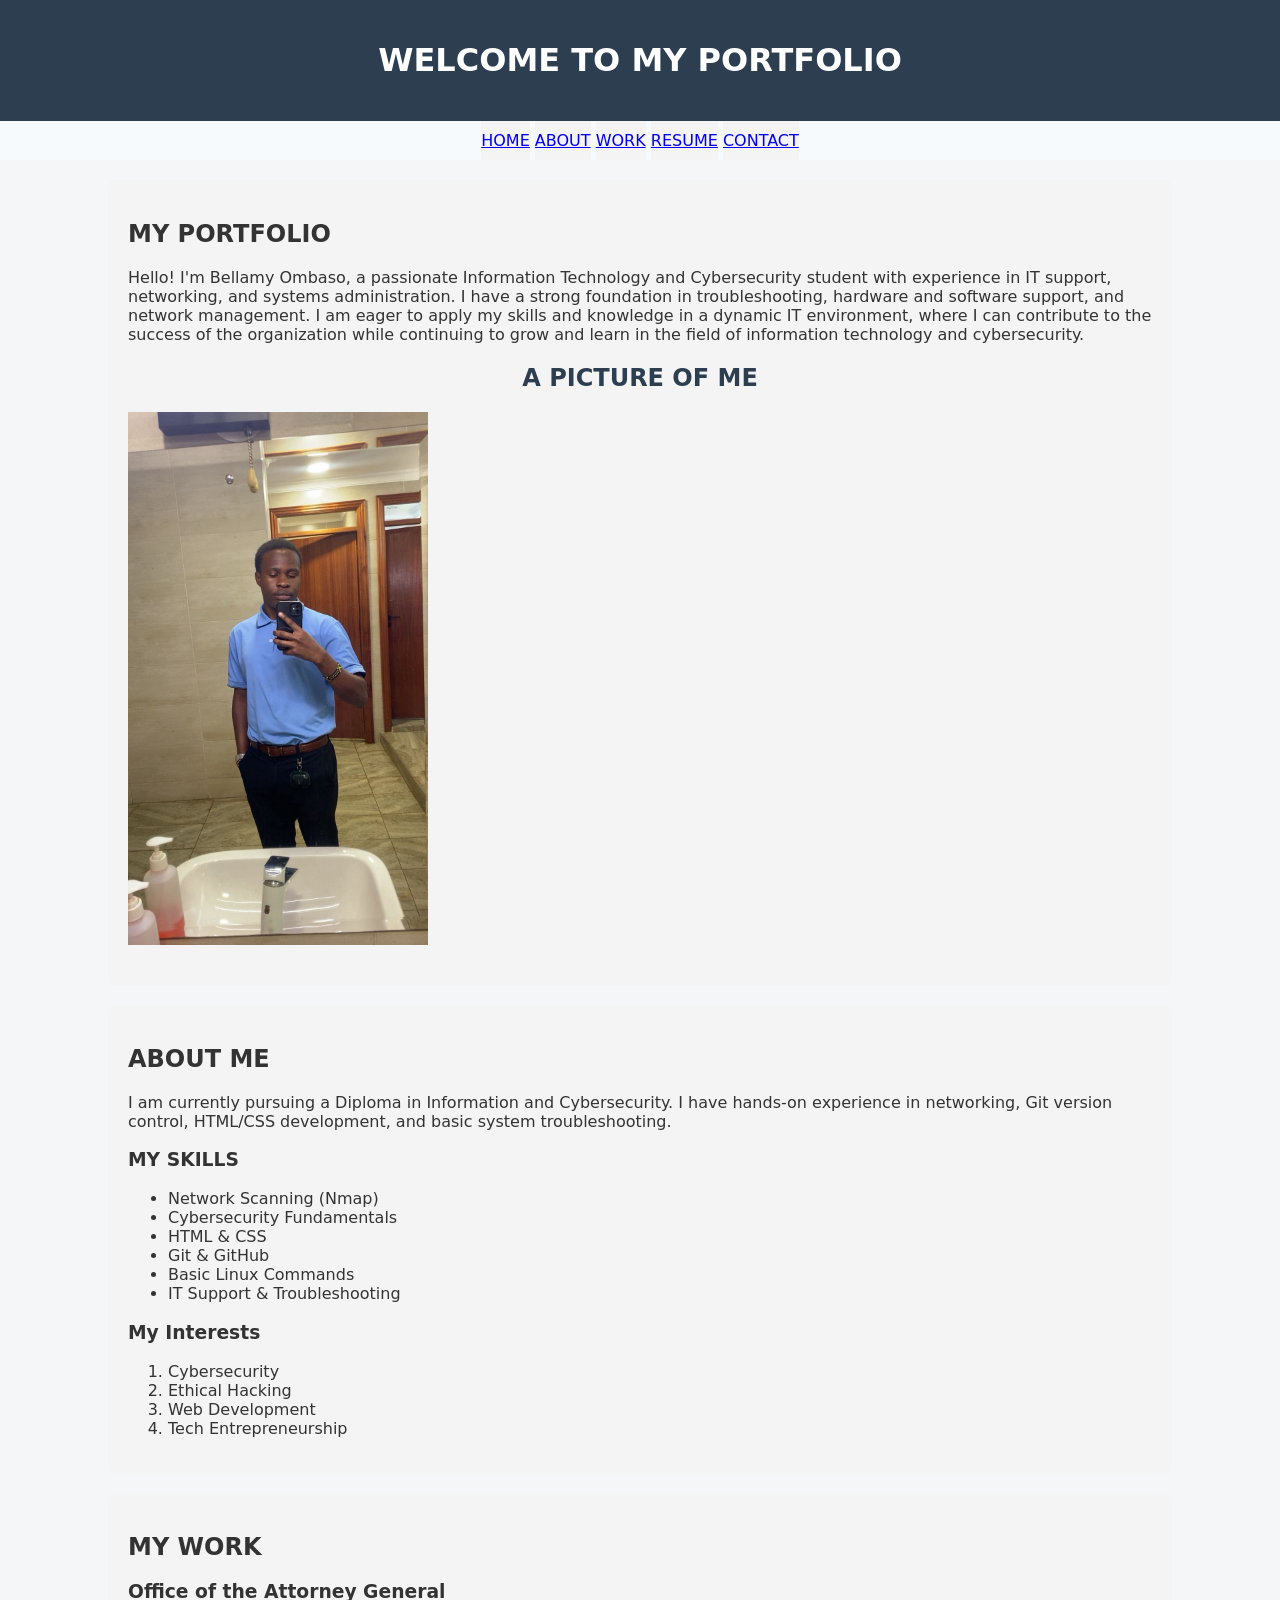
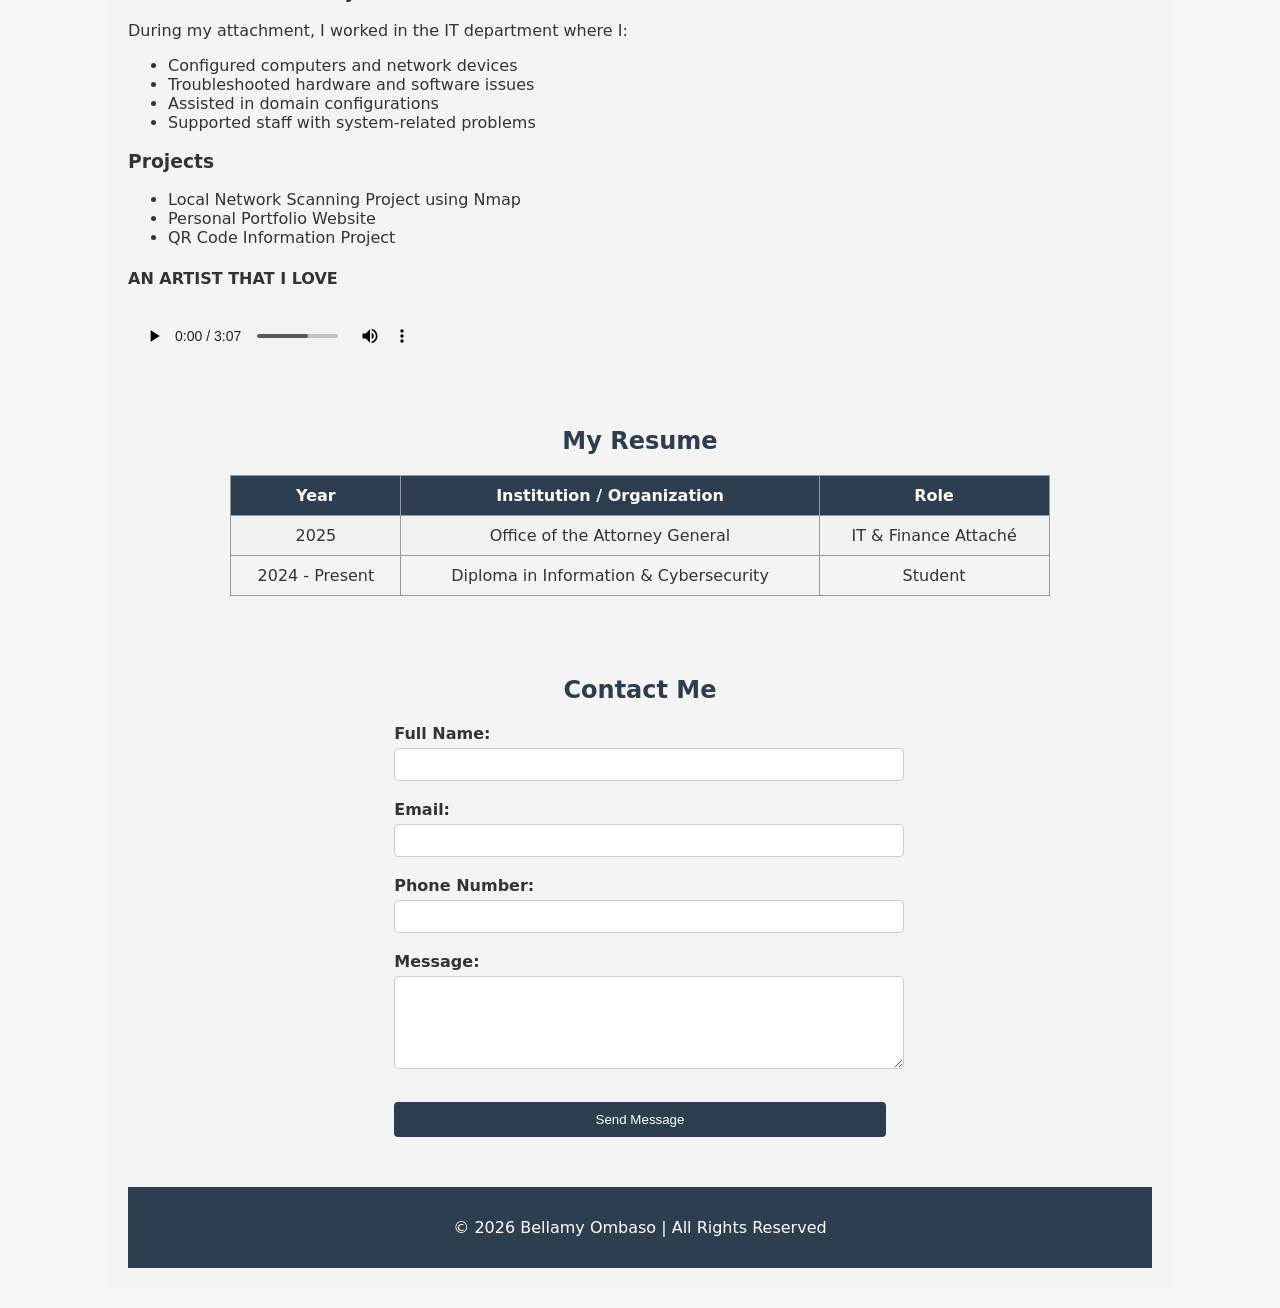
<file: index.html>
<!DOCTYPE html>
<html lang="en">
<head>
    
    <meta charset="UTF-8">
    <meta name="viewport" content="width=device-width, initial-scale=1.0">
    <title>MY PORTFOLIO</title>
    <link rel="stylesheet" href="ASSETS/css/style.css">
   
</head>
<header>
    <h1>WELCOME TO MY PORTFOLIO</h1>
</header>
<nav>
    <ul class="navbar">
        <li><a href="#HOME">HOME</a></li>
        <li><a href="#ABOUT">ABOUT</a></li>
        <li><a href="#WORK">WORK</a></li>
        <li><a href="#RESUME">RESUME</a></li>
        <li><a href="#CONTACT">CONTACT</a></li>
    </ul>
</nav>
<body>
    <section id="HOME">
        <h1>MY PORTFOLIO</h1>
        <p>       Hello! I'm Bellamy Ombaso, a passionate Information Technology and Cybersecurity student 
            with experience in IT support, networking, and systems administration. I have a strong foundation in troubleshooting, hardware and software support, and network management. I am eager to apply my skills and knowledge in a dynamic IT environment, where I can contribute to the success of the organization while continuing to grow and learn in the field of information technology and cybersecurity.
        </p>
        <h2>A PICTURE OF ME</h2>
        <img src="ASSETS/images/my picture.jpeg" alt="My Picture" width="300px">
        </p>
    </section>
    <section id="ABOUT">
        <h1>ABOUT ME</h1>
        <p> I am currently pursuing a Diploma in Information and Cybersecurity.
            I have hands-on experience in networking, Git version control, 
            HTML/CSS development, and basic system troubleshooting.</p>
            <h3>MY SKILLS</h3>
            <ul>
            <li>Network Scanning (Nmap)</li>
            <li>Cybersecurity Fundamentals</li>
            <li>HTML & CSS</li>
            <li>Git & GitHub</li>
            <li>Basic Linux Commands</li>
            <li>IT Support & Troubleshooting</li>
        </ul>

        <h3>My Interests</h3>
        <ol>
            <li>Cybersecurity</li>
            <li>Ethical Hacking</li>
            <li>Web Development</li>
            <li>Tech Entrepreneurship</li>
        </ol>
        </section>
        <section id="WORK">
            <h1>MY WORK</h1>  
        <article>
            <h3>Office of the Attorney General</h3>
            <p>
                During my attachment, I worked in the IT department where I:
            </p>
            <ul>
                <li>Configured computers and network devices</li>
                <li>Troubleshooted hardware and software issues</li>
                <li>Assisted in domain configurations</li>
                <li>Supported staff with system-related problems</li>
            </ul>
        </article>

        <article>
            <h3>Projects</h3>
            <ul>
                <li>Local Network Scanning Project using Nmap</li>
                <li>Personal Portfolio Website</li>
                <li>QR Code Information Project</li>
            </ul>
        </article>
        <article>
            <h4>AN ARTIST THAT I LOVE</h4>
            <audio controls src="ASSETS/audio/Vybz Kartel.- Money Tree (lyrics) [k41SVdr5cBg].mp3">
            </audio>
        </article>
            <section id="resume">
        <h2>My Resume</h2>
        <table Border="1">
            <tr>
                <th>Year</th>
                <th>Institution / Organization</th>
                <th>Role</th>
            </tr>
            <tr>
                <td>2025</td>
                <td>Office of the Attorney General</td>
                <td>IT & Finance Attaché</td>
            </tr>
            <tr>
                <td>2024 - Present</td>
                <td>Diploma in Information & Cybersecurity</td>
                <td>Student</td>
            </tr>
        </table>
    </section>
    <section id="contact">
        <h2>Contact Me</h2>

        <form>
            <label>Full Name:</label><br>
            <input type="text" name="fullname" required><br><br>

            <label>Email:</label><br>
            <input type="email" name="email" required><br><br>

            <label>Phone Number:</label><br>
            <input type="tel" name="phone" required><br><br>

            <label>Message:</label><br>
            <textarea name="message" rows="5" cols="30"></textarea><br><br>
            <input type="submit" value="Send Message">
        </form>
    </section>
    <footer>
        <p>© 2026 Bellamy Ombaso | All Rights Reserved</p>
    </footer>
        
    
    </body>
</file>
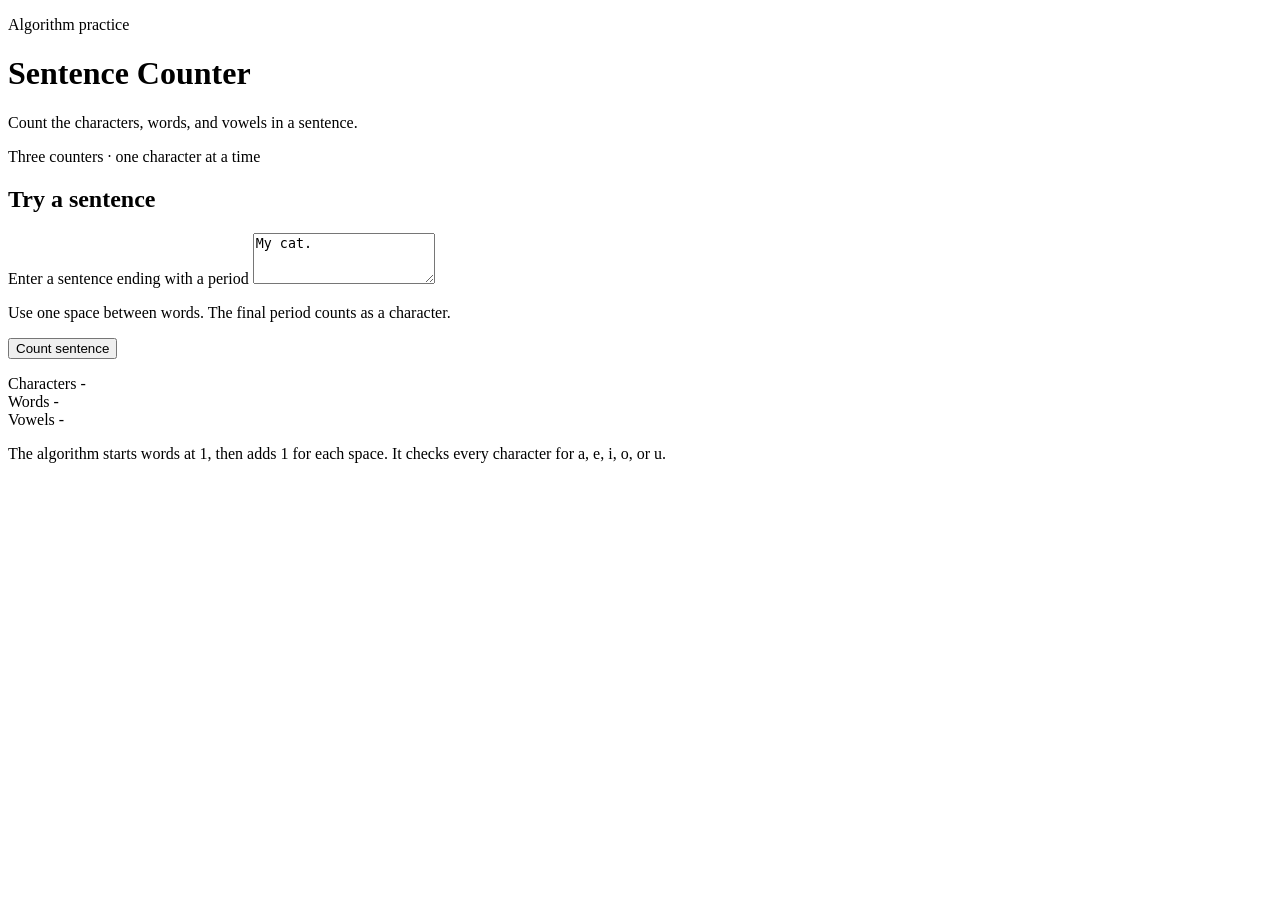
<file: Algorithms and its elements.html>
<!doctype html>
<html lang="en">
  <head>
    <meta charset="UTF-8" />
    <meta name="viewport" content="width=device-width, initial-scale=1.0" />
    <title>Sentence Counter</title>
  </head>
  <body>
    <header class="page-header">
      <div class="page-width">
        <p class="eyebrow">Algorithm practice</p>
        <h1>Sentence Counter</h1>
        <p>Count the characters, words, and vowels in a sentence.</p>
      </div>
    </header>

    <main class="page-width">
      <section class="exercise" aria-labelledby="exercise-title">
        <div class="exercise-heading">
          <p class="step-label">Three counters · one character at a time</p>
          <h2 id="exercise-title">Try a sentence</h2>
        </div>

        <form id="sentenceForm">
          <label for="sentenceInput"
            >Enter a sentence ending with a period</label
          >
          <textarea id="sentenceInput" rows="3" required spellcheck="false">
My cat.</textarea
          >
          <p class="hint">
            Use one space between words. The final period counts as a character.
          </p>
          <button type="submit">Count sentence</button>
          <p class="message" id="message" role="status" aria-live="polite"></p>
        </form>
      </section>

      <section class="results" aria-label="Sentence results">
        <div class="result">
          <span>Characters</span>
          <output id="characterResult">-</output>
        </div>
        <div class="result">
          <span>Words</span>
          <output id="wordResult">-</output>
        </div>
        <div class="result">
          <span>Vowels</span>
          <output id="vowelResult">-</output>
        </div>
      </section>

      <p class="algorithm-note">
        The algorithm starts words at 1, then adds 1 for each space. It checks
        every character for a, e, i, o, or u.
      </p>
    </main>

    <script>
      const form = document.querySelector("#sentenceForm");
      const sentenceInput = document.querySelector("#sentenceInput");
      const message = document.querySelector("#message");

      form.addEventListener("submit", (event) => {
        event.preventDefault();
        const sentence = sentenceInput.value;
        message.textContent = "";

        if (sentence.length < 2 || !sentence.endsWith(".")) {
          message.textContent =
            "Please enter a sentence that ends with a period.";
          return;
        }

        if (
          sentence.startsWith(" ") ||
          sentence.includes("  ") ||
          sentence[sentence.length - 2] === " "
        ) {
          message.textContent =
            "Use one space between words, with no space before the period.";
          return;
        }

        let characterCount = 0;
        let wordCount = 1;
        let vowelCount = 0;

        for (const character of sentence) {
          characterCount += 1;

          if ("aeiou".includes(character.toLowerCase())) {
            vowelCount += 1;
          }

          if (character === " ") {
            wordCount += 1;
          }
        }

        document.querySelector("#characterResult").textContent = characterCount;
        document.querySelector("#wordResult").textContent = wordCount;
        document.querySelector("#vowelResult").textContent = vowelCount;
      });
    </script>
  </body>
</html>
</file>
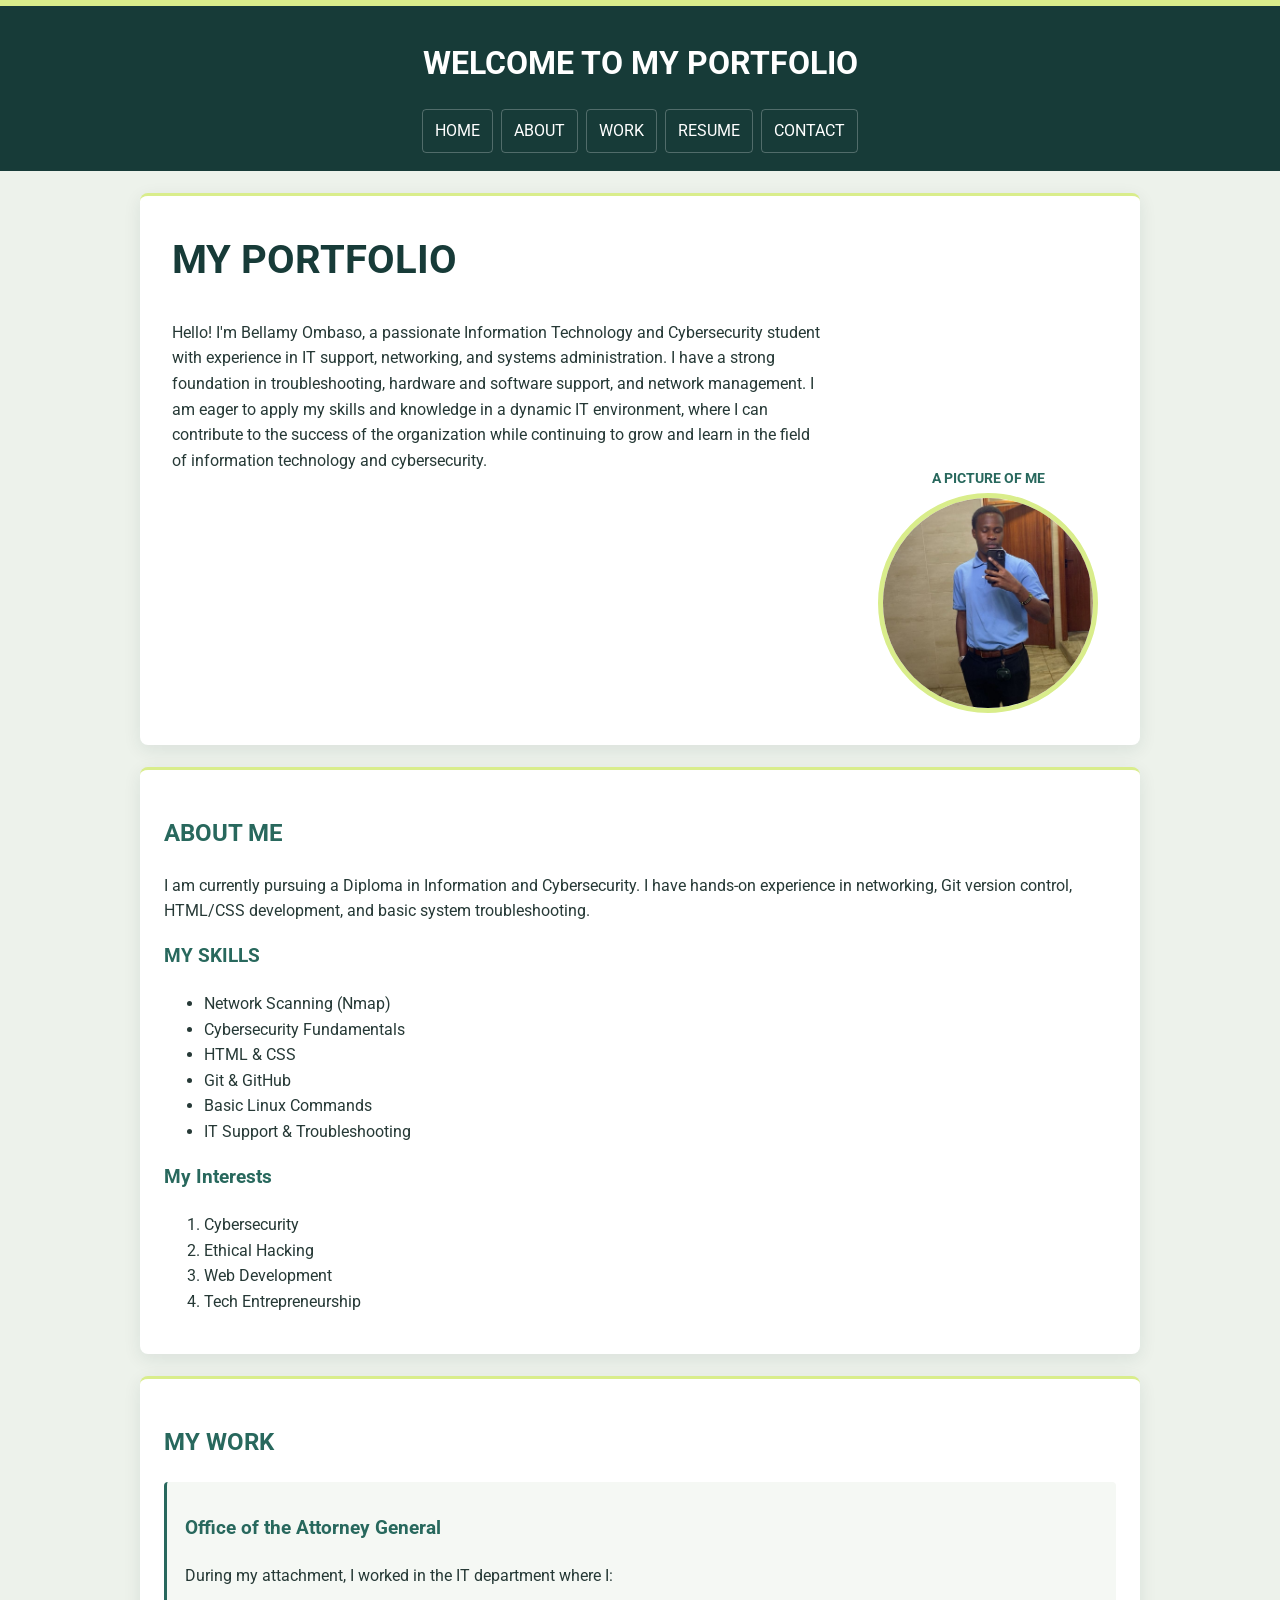
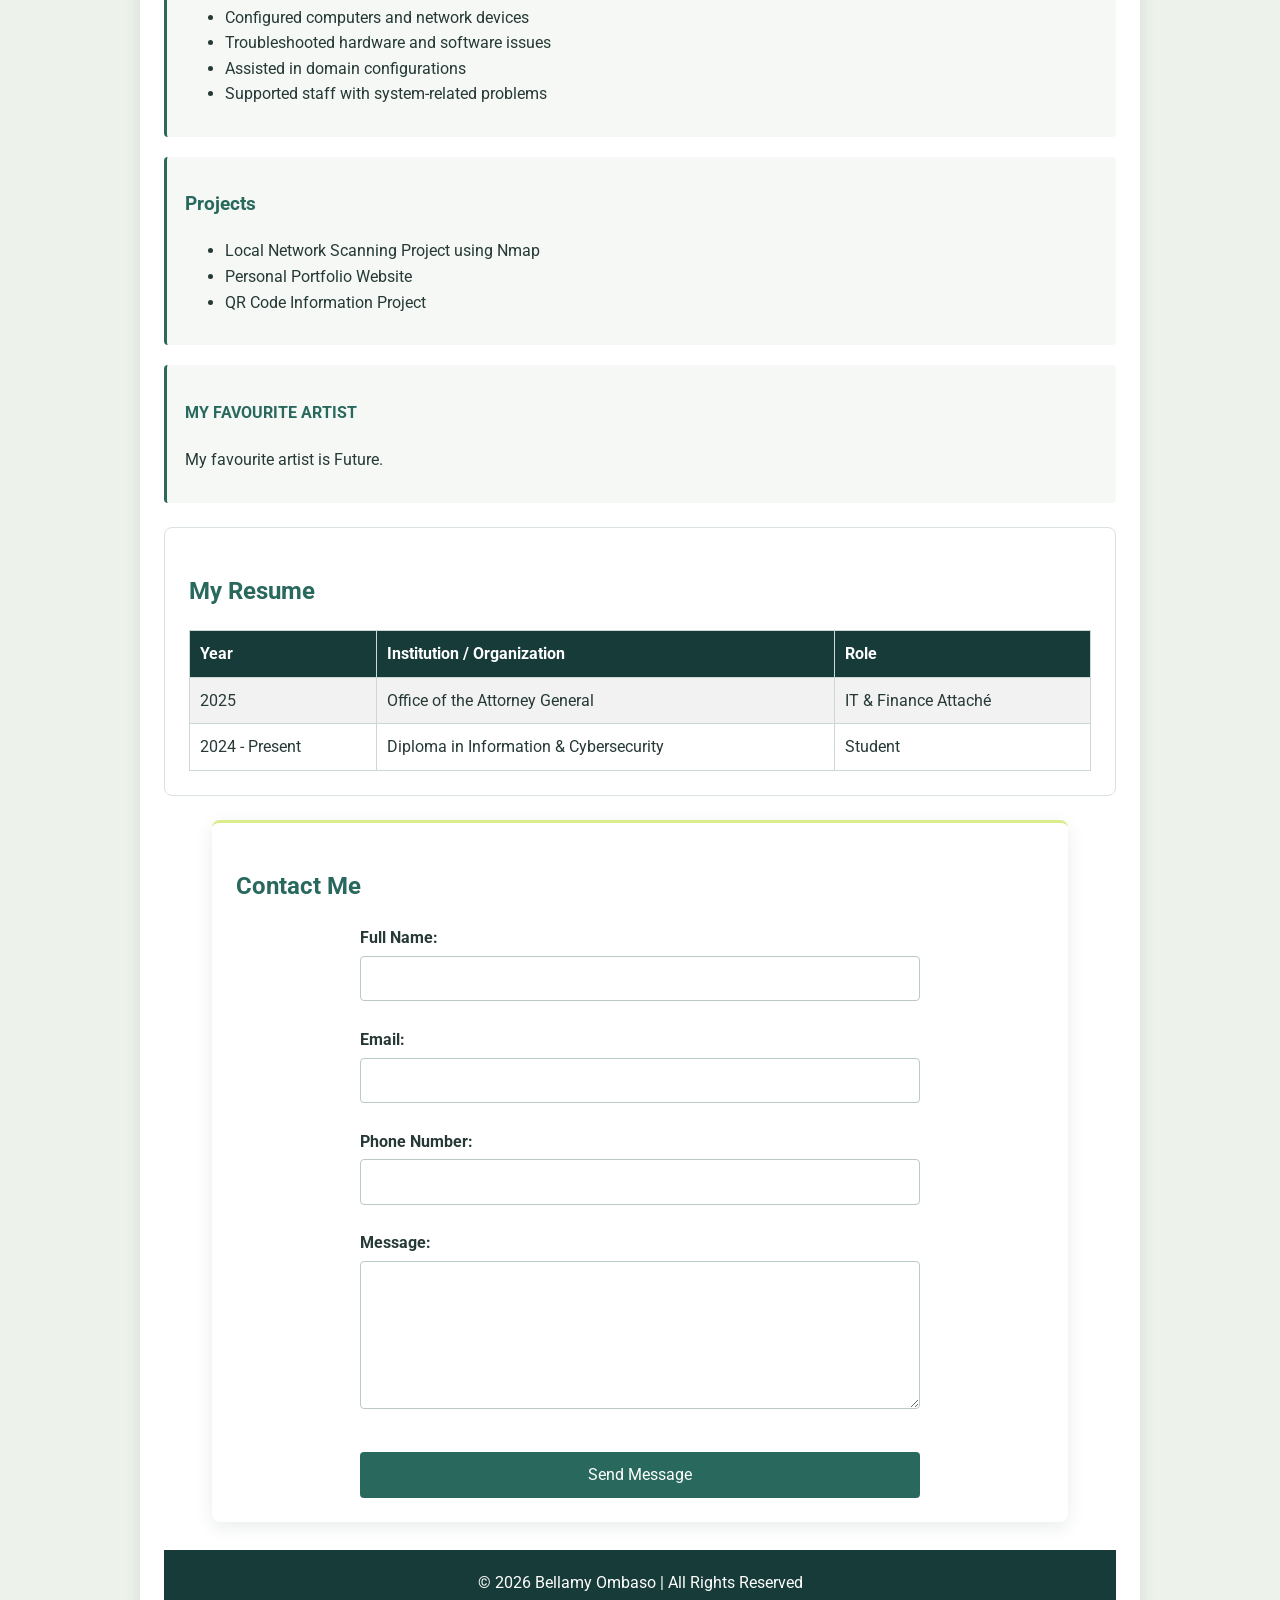
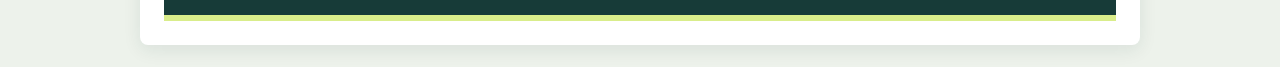
<file: Bellamysportfolio.html>
<!DOCTYPE html>
<html lang="en">
<head>
    
    <meta charset="UTF-8">
    <meta name="viewport" content="width=device-width, initial-scale=1.0">
    <title>MY PORTFOLIO</title>
    <link rel="stylesheet" href="ASSETS/css/style.css">
    <link rel="stylesheet" href="styles.css">
   
</head>
<header class="site-header">
    <h1>WELCOME TO MY PORTFOLIO</h1>
</header>
<nav class="site-nav">
    <ul class="navbar">
        <li><a href="#HOME">HOME</a></li>
        <li><a href="#ABOUT">ABOUT</a></li>
        <li><a href="#WORK">WORK</a></li>
        <li><a href="#RESUME">RESUME</a></li>
        <li><a href="#CONTACT">CONTACT</a></li>
    </ul>
</nav>
<body>
    <section id="HOME" class="page-section intro-section">
        <h1>MY PORTFOLIO</h1>
        <p>       Hello! I'm Bellamy Ombaso, a passionate Information Technology and Cybersecurity student 
            with experience in IT support, networking, and systems administration. I have a strong foundation in troubleshooting, hardware and software support, and network management. I am eager to apply my skills and knowledge in a dynamic IT environment, where I can contribute to the success of the organization while continuing to grow and learn in the field of information technology and cybersecurity.
        </p>
        <h2>A PICTURE OF ME</h2>
        <img src="ASSETS/images/my picture.jpeg" alt="My Picture" width="300px">
        </p>
    </section>
    <section id="ABOUT" class="page-section">
        <h1>ABOUT ME</h1>
        <p> I am currently pursuing a Diploma in Information and Cybersecurity.
            I have hands-on experience in networking, Git version control, 
            HTML/CSS development, and basic system troubleshooting.</p>
            <h3>MY SKILLS</h3>
            <ul>
            <li>Network Scanning (Nmap)</li>
            <li>Cybersecurity Fundamentals</li>
            <li>HTML & CSS</li>
            <li>Git & GitHub</li>
            <li>Basic Linux Commands</li>
            <li>IT Support & Troubleshooting</li>
        </ul>

        <h3>My Interests</h3>
        <ol>
            <li>Cybersecurity</li>
            <li>Ethical Hacking</li>
            <li>Web Development</li>
            <li>Tech Entrepreneurship</li>
        </ol>
        </section>
        <section id="WORK" class="page-section">
            <h1>MY WORK</h1>  
        <article>
            <h3>Office of the Attorney General</h3>
            <p>
                During my attachment, I worked in the IT department where I:
            </p>
            <ul>
                <li>Configured computers and network devices</li>
                <li>Troubleshooted hardware and software issues</li>
                <li>Assisted in domain configurations</li>
                <li>Supported staff with system-related problems</li>
            </ul>
        </article>

        <article>
            <h3>Projects</h3>
            <ul>
                <li>Local Network Scanning Project using Nmap</li>
                <li>Personal Portfolio Website</li>
                <li>QR Code Information Project</li>
            </ul>
        </article>
        <article>
            <h4>MY FAVOURITE ARTIST</h4>
            <p>My favourite artist is Future.</p>
        </article>
            <section id="resume" class="page-section resume-section">
        <h2>My Resume</h2>
        <table Border="1">
            <tr>
                <th>Year</th>
                <th>Institution / Organization</th>
                <th>Role</th>
            </tr>
            <tr>
                <td>2025</td>
                <td>Office of the Attorney General</td>
                <td>IT & Finance Attaché</td>
            </tr>
            <tr>
                <td>2024 - Present</td>
                <td>Diploma in Information & Cybersecurity</td>
                <td>Student</td>
            </tr>
        </table>
    </section>
    <section id="contact" class="page-section contact-section">
        <h2>Contact Me</h2>

        <form>
            <label>Full Name:</label><br>
            <input type="text" name="fullname" required><br><br>

            <label>Email:</label><br>
            <input type="email" name="email" required><br><br>

            <label>Phone Number:</label><br>
            <input type="tel" name="phone" required><br><br>

            <label>Message:</label><br>
            <textarea name="message" rows="5" cols="30"></textarea><br><br>
            <input type="submit" value="Send Message">
        </form>
    </section>
    <footer class="site-footer">
        <p>© 2026 Bellamy Ombaso | All Rights Reserved</p>
    </footer>
    </body>
</file>
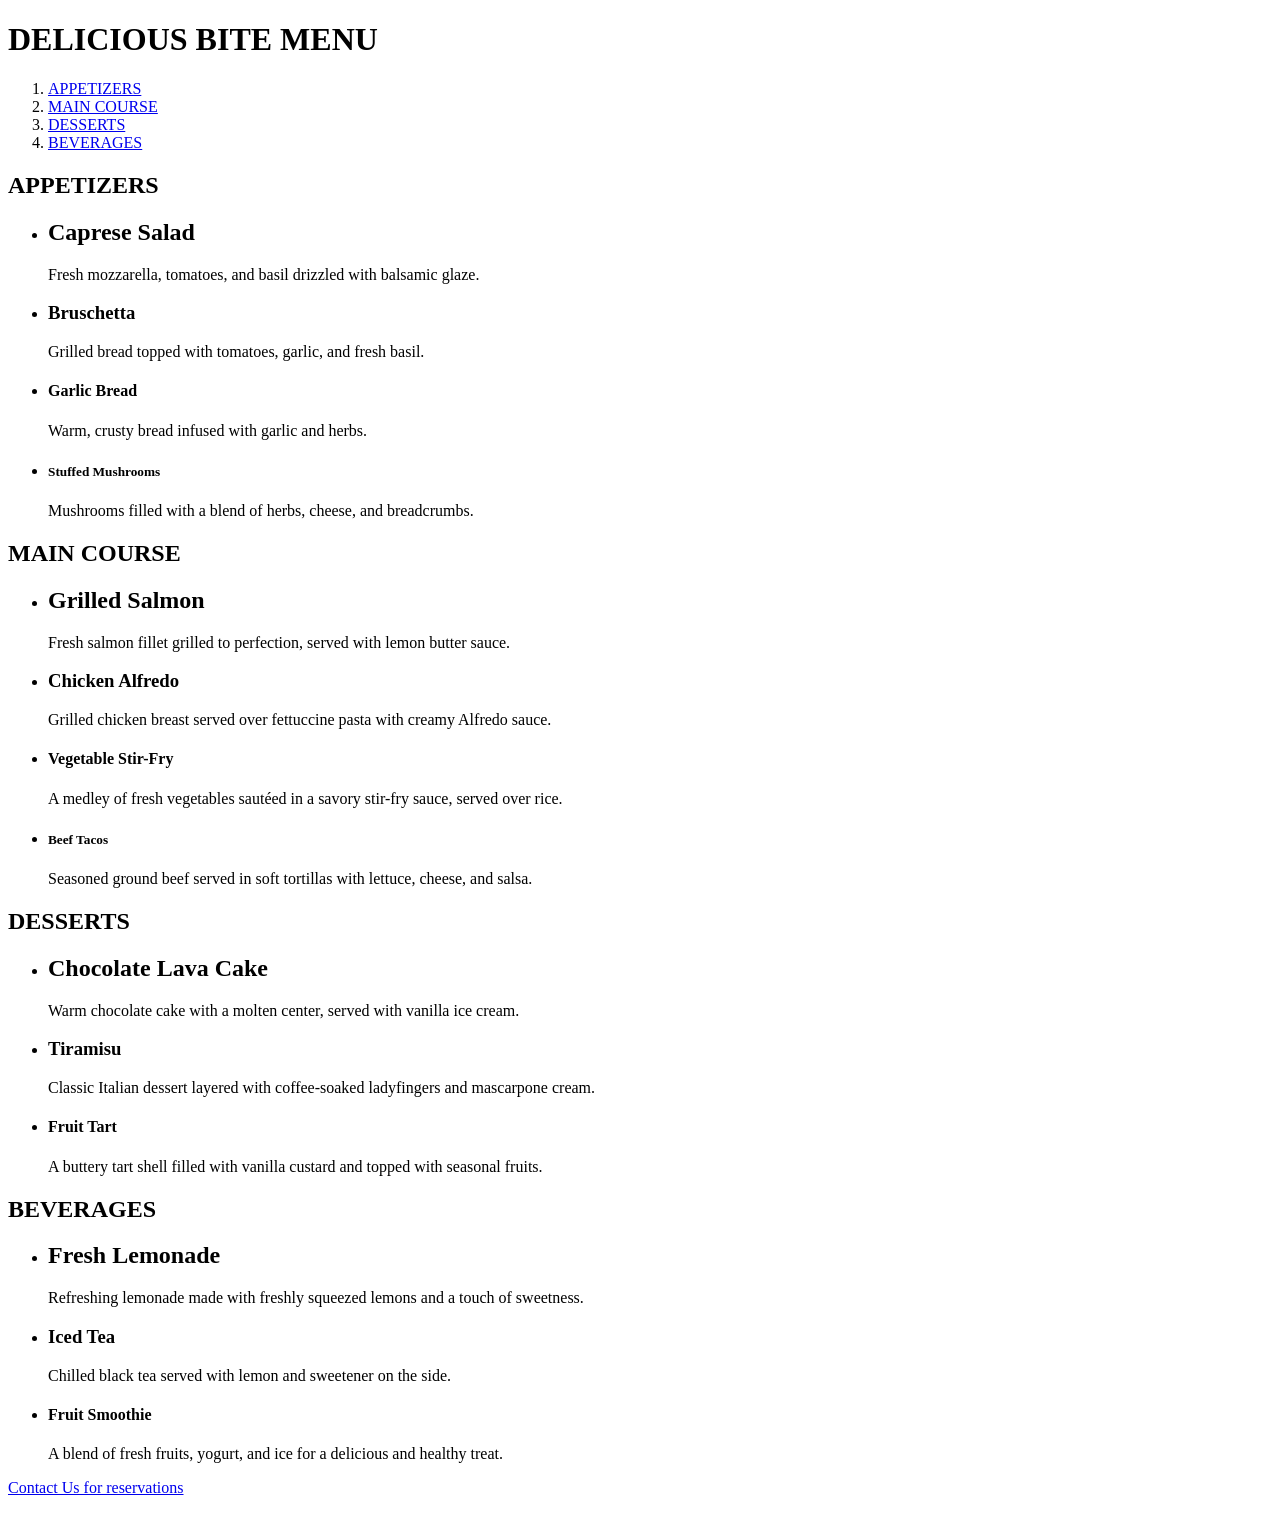
<file: menu.html>
<!DOCTYPE html>
<html lang="en">
<head>
    <meta charset="UTF-8">
    <meta name="viewport" content="width=device-width, initial-scale=1.0">
    <title>DELICIOUS BITE RESTAURANT</title>
</html>
<body>
    <header>
        <h1>DELICIOUS BITE MENU</h1>
    </header>
    <ol>
        <li><a href="#APPETIZER">APPETIZERS</a></li>
        <li><a href="#MAIN COURSE">MAIN COURSE</a></li>
        <li><a href="#DESSERTS">DESSERTS</a></li>
        <li><a href="#BEVERAGES">BEVERAGES</a></li>

    </ol>
    <section id="APPETIZERS">
        <h1>APPETIZERS</h1>
        <ul>
            <li>
                <h2>Caprese Salad</h2>
                <p>Fresh mozzarella, tomatoes, and basil drizzled with balsamic glaze.</p>
            
            </li>
            </ul>
            <ul>
                <li>
                    <h3>Bruschetta</h3>
                    <p>Grilled bread topped with tomatoes, garlic, and fresh basil.</p>
                </li>
        </ul>
        <ul>
            <li>
                <h4>Garlic Bread</h4>
                <p>Warm, crusty bread infused with garlic and herbs.</p>
            </li>
        </ul>
        <ul>
            <li>
                <h5>Stuffed Mushrooms</h5>
                <p>Mushrooms filled with a blend of herbs, cheese, and breadcrumbs.</p>
            </li>
        </ul>
    
    </section>
    <section id="MAIN COURSE">
        <h1>MAIN COURSE</h1>
        <ul>
            <li>
                <h2>Grilled Salmon</h2>
                <p>Fresh salmon fillet grilled to perfection, served with lemon butter sauce.</p>
            </li>
        </ul>
        <ul>
            <li>
                <h3>Chicken Alfredo</h3>
                <p>Grilled chicken breast served over fettuccine pasta with creamy Alfredo sauce.</p>
            </li>
        </ul>
        <ul>
            <li>
                <h4>Vegetable Stir-Fry</h4>
                <p>A medley of fresh vegetables sautéed in a savory stir-fry sauce, served over rice.</p>
            </li>
        </ul>
        <ul>
            <li>
                <h5>Beef Tacos</h5>
                <p>Seasoned ground beef served in soft tortillas with lettuce, cheese, and salsa.</p>
            </li>
        </ul>
    </section>
    <section id="DESSERTS">
        <h1>DESSERTS</h1>
        <ul>
            <li>
                <h2>Chocolate Lava Cake</h2>
                <p>Warm chocolate cake with a molten center, served with vanilla ice cream.</p>
            </li>
        </ul>
        <ul>
            <li>
                <h3>Tiramisu</h3>
                <p>Classic Italian dessert layered with coffee-soaked ladyfingers and mascarpone cream.</p>
            </li>
        </ul>
        <ul>
            <li>
                <h4>Fruit Tart</h4>
                <p>A buttery tart shell filled with vanilla custard and topped with seasonal fruits.</p>
            </li>
        </ul>
    </section>
    <section id="BEVERAGES">
        <h1>BEVERAGES</h1>
        <ul>
            <li>
                <h2>Fresh Lemonade</h2>
                <p>Refreshing lemonade made with freshly squeezed lemons and a touch of sweetness.</p>
            </li>
        </ul>
        <ul>
            <li>
                <h3>Iced Tea</h3>
                <p>Chilled black tea served with lemon and sweetener on the side.</p>
            </li>
        </ul>
        <ul>
            <li>
                <h4>Fruit Smoothie</h4>
                <p>A blend of fresh fruits, yogurt, and ice for a delicious and healthy treat.</p>
            </li>
        </ul>
    <p><a href="contact.html">Contact Us for reservations</a></p>

</body>
</file>
<file: ASSETS/css/style.css>
/* General page styling */
body {
    font-family:system-ui, -apple-system, BlinkMacSystemFont, 'Segoe UI', Roboto, Oxygen, Ubuntu, Cantarell, 'Open Sans', 'Helvetica Neue', sans-serif;
    background-color: #f4f6f8;
    margin: 0;
    color: #333;
}
.navbar li{
    display: inline;
    background-color:#f4f4f4;
    padding: 10px 0;
}
nav{
    background-color: #f6fafd;
    padding: 10px 0;
    text-align: center;
}
.nav-list li {
    display: block;   /* INLINE NAVBAR */
    margin: 0 15px;
    text-align: center;
}
nav ul {
    list-style: none;
    padding: 0;
    margin: 0;
    text-align: center;
}
.nav-list a {
    color: white;
    text-decoration: none;
    font-weight: bold;

}
nav ul li a:hover {
    color: #f1c40f;
}

header{
    background-color: #2c3e50;
    color: white;
    text-align: center;
    padding: 20px 0;
}
/* Section styling */
section {
    background-color: #f4f4f4;
    width: 80%;
    margin: 20px auto;
    padding: 20px;
    border-radius: 8px;
}
h2 {
    text-align: center;
    color: #2c3e50;
}

/* Resume Table */
table {
    width: 100%;
    border-collapse: collapse;
    margin-top: 15px;
}

th, td {
    border: 1px solid #999;
    padding: 10px;
    text-align: center;
}

th {
    background-color: #2c3e50;
    color: white;
}

tr:nth-child(even) {
    background-color: #f2f2f2;
}

/* Contact Form */
form {
    width: 60%;
    margin: auto;
}

label {
    font-weight: bold;
}

input, textarea {
    width: 100%;
    padding: 8px;
    margin-top: 5px;
    border-radius: 4px;
    border: 1px solid #ccc;
}

input[type="submit"] {
    background-color: #2c3e50;
    color: white;
    border: none;
    padding: 10px;
    cursor: pointer;
    margin-top: 10px;
}

input[type="submit"]:hover {
    background-color: #f1c40f;
    color: black;
}

/* Footer */
footer {
    background-color: #2c3e50;
    color: white;
    text-align: center;
    padding: 15px;
    margin-top: 30px;
}
</file>
<file: styles.css>
/* Roboto keeps the page simple and easy to read. */
@import url("https://fonts.googleapis.com/css2?family=Roboto:wght@400;500;700&display=swap");

*,
*::before,
*::after {
  box-sizing: border-box;
}

body {
  background: #f1f5f4;
  color: #26383c;
  font-family: "Roboto", Arial, sans-serif;
  line-height: 1.6;
}

/* Page title and inline navigation */
.site-header {
  background: #1f454c;
  color: white;
  padding: 24px 16px 12px;
  text-align: center;
}

.site-header h1 {
  margin: 0;
  font-size: 1.8rem;
}

.site-nav {
  background: #1f454c;
  padding: 8px 12px 18px;
  text-align: center;
}

.navbar {
  align-items: center;
  display: flex;
  flex-wrap: wrap;
  gap: 8px;
  justify-content: center;
}

.navbar li {
  background: transparent;
  display: block;
  padding: 0;
}

.navbar a {
  border-radius: 4px;
  color: white;
  display: block;
  padding: 8px 12px;
  text-decoration: none;
}

.navbar a:hover,
.navbar a:focus {
  background: #34737a;
  color: white;
}

/* Main page sections */
.page-section {
  background: white;
  border-radius: 8px;
  box-shadow: 0 3px 12px rgba(31, 69, 76, 0.08);
  margin: 22px auto;
  max-width: 1000px;
  padding: 24px;
  width: 90%;
}

.page-section h1,
.page-section h2,
.page-section h3,
.page-section h4 {
  color: #1f5961;
}

.page-section h1,
.page-section h2 {
  text-align: left;
}

.intro-section img {
  border: 4px solid #e3efec;
  border-radius: 8px;
  display: block;
  height: auto;
  max-width: 100%;
}

#WORK article {
  border-left: 3px solid #55a39a;
  margin: 20px 0;
  padding: 4px 0 4px 16px;
}

.resume-section {
  overflow-x: auto;
}

table {
  border-collapse: collapse;
  width: 100%;
}

th,
td {
  border: 1px solid #cbd8d5;
  padding: 10px;
  text-align: left;
}

th {
  background: #1f5961;
  color: white;
}

form {
  margin: 0 auto;
  max-width: 560px;
  width: 100%;
}

input,
textarea {
  border: 1px solid #b9cac6;
  border-radius: 4px;
  font: inherit;
  padding: 9px;
}

input[type="submit"] {
  background: #1f5961;
  color: white;
  cursor: pointer;
  padding: 10px 16px;
}

input[type="submit"]:hover {
  background: #34737a;
}

.site-footer {
  background: #1f454c;
  color: white;
  margin-top: 28px;
  padding: 16px;
  text-align: center;
}

.site-footer p {
  margin: 0;
}

/* Keep the page comfortable on phones. */
@media (max-width: 600px) {
  .site-header h1 {
    font-size: 1.4rem;
  }

  .navbar {
    gap: 2px;
  }

  .navbar a {
    padding: 8px;
  }

  .page-section {
    margin: 14px auto;
    padding: 18px;
    width: 94%;
  }

  th,
  td {
    padding: 7px;
  }
}

/* A little extra personality for the portfolio */
:root {
  --deep-green: #173b38;
  --leaf-green: #28685d;
  --fresh-green: #d9ed8b;
  --soft-background: #edf2eb;
}

body {
  background: var(--soft-background);
  color: #263936;
}

.site-header {
  border-top: 6px solid var(--fresh-green);
  background: var(--deep-green);
  padding-top: 32px;
}

.site-header h1 {
  font-size: 2rem;
}

.site-nav {
  background: var(--deep-green);
  padding-bottom: 18px;
}

.navbar a {
  border: 1px solid rgba(255, 255, 255, 0.25);
  border-radius: 4px;
}

.navbar a:hover,
.navbar a:focus {
  background: var(--fresh-green);
  color: var(--deep-green);
}

.page-section {
  border-top: 3px solid var(--fresh-green);
  box-shadow: 0 5px 18px rgba(23, 59, 56, 0.09);
}

.page-section h1,
.page-section h2,
.page-section h3,
.page-section h4 {
  color: var(--leaf-green);
}

.intro-section {
  align-items: center;
  display: grid;
  gap: 12px 36px;
  grid-template-columns: minmax(0, 1fr) 240px;
  padding: 32px;
}

.intro-section h1 {
  color: var(--deep-green);
  font-size: 2.5rem;
  grid-column: 1 / -1;
  margin: 0;
}

.intro-section p {
  grid-column: 1;
  grid-row: 2;
  max-width: 650px;
}

.intro-section h2 {
  align-self: end;
  font-size: 0.85rem;
  grid-column: 2;
  grid-row: 2;
  margin: 0;
  text-align: center;
}

.intro-section img {
  border: 5px solid var(--fresh-green);
  border-radius: 50%;
  grid-column: 2;
  grid-row: 3;
  height: 220px;
  margin: -8px auto 0;
  object-fit: cover;
  width: 220px;
}

#WORK article {
  background: #f5f8f4;
  border-left-color: var(--leaf-green);
  border-radius: 4px;
  padding: 14px 18px;
}

#WORK audio {
  display: block;
  max-width: 100%;
}

.resume-section {
  border: 1px solid #d9e3dc;
  box-shadow: none;
  margin: 24px 0;
  max-width: 100%;
  width: 100%;
}

th {
  background: var(--deep-green);
}

input[type="submit"] {
  background: var(--leaf-green);
  border-radius: 4px;
}

input[type="submit"]:hover {
  background: var(--deep-green);
  color: white;
}

.site-footer {
  background: var(--deep-green);
  border-bottom: 6px solid var(--fresh-green);
  padding: 20px;
}

@media (max-width: 600px) {
  .intro-section {
    gap: 12px;
    grid-template-columns: 1fr;
    padding: 22px;
  }

  .intro-section h1,
  .intro-section p,
  .intro-section h2,
  .intro-section img {
    grid-column: auto;
    grid-row: auto;
  }

  .intro-section h1 {
    font-size: 2rem;
  }

  .intro-section p {
    margin-bottom: 8px;
  }

  .intro-section h2 {
    text-align: left;
  }

  .intro-section img {
    margin: 0 auto;
  }
}
</file>
